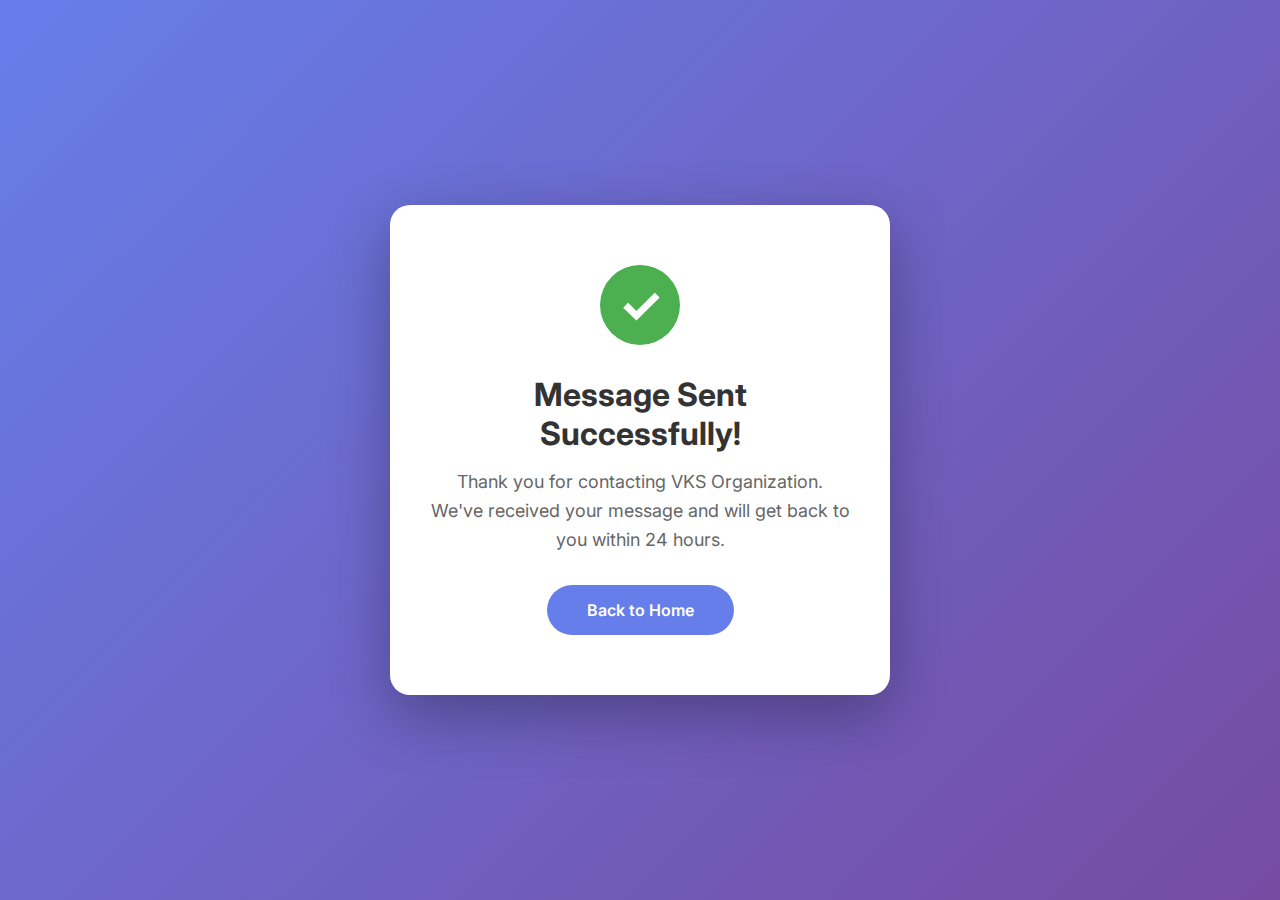
<file: success.html>
<!DOCTYPE html>
<html lang="en">

<head>
    <meta charset="UTF-8">
    <meta name="viewport" content="width=device-width, initial-scale=1.0">
    <title>Message Sent - VKS Organization</title>
    <link rel="preconnect" href="https://fonts.googleapis.com">
    <link rel="preconnect" href="https://fonts.gstatic.com" crossorigin>
    <link href="https://fonts.googleapis.com/css2?family=Inter:wght@300;400;500;600;700;900&display=swap"
        rel="stylesheet">
    <style>
        * {
            margin: 0;
            padding: 0;
            box-sizing: border-box;
        }

        body {
            font-family: 'Inter', sans-serif;
            background: linear-gradient(135deg, #667eea 0%, #764ba2 100%);
            min-height: 100vh;
            display: flex;
            align-items: center;
            justify-content: center;
            padding: 20px;
        }

        .success-container {
            background: white;
            padding: 60px 40px;
            border-radius: 20px;
            box-shadow: 0 20px 60px rgba(0, 0, 0, 0.3);
            text-align: center;
            max-width: 500px;
            animation: slideUp 0.5s ease;
        }

        @keyframes slideUp {
            from {
                opacity: 0;
                transform: translateY(30px);
            }

            to {
                opacity: 1;
                transform: translateY(0);
            }
        }

        .checkmark {
            width: 80px;
            height: 80px;
            border-radius: 50%;
            background: #4CAF50;
            margin: 0 auto 30px;
            display: flex;
            align-items: center;
            justify-content: center;
            animation: scaleIn 0.5s ease 0.2s both;
        }

        @keyframes scaleIn {
            from {
                transform: scale(0);
            }

            to {
                transform: scale(1);
            }
        }

        .checkmark::after {
            content: '✓';
            color: white;
            font-size: 50px;
            font-weight: bold;
        }

        h1 {
            color: #333;
            font-size: 32px;
            margin-bottom: 15px;
        }

        p {
            color: #666;
            font-size: 18px;
            line-height: 1.6;
            margin-bottom: 30px;
        }

        .btn {
            display: inline-block;
            background: #667eea;
            color: white;
            padding: 15px 40px;
            border-radius: 50px;
            text-decoration: none;
            font-weight: 600;
            transition: all 0.3s ease;
        }

        .btn:hover {
            background: #764ba2;
            transform: translateY(-2px);
            box-shadow: 0 10px 20px rgba(102, 126, 234, 0.3);
        }
    </style>
</head>

<body>
    <div class="success-container">
        <div class="checkmark"></div>
        <h1>Message Sent Successfully!</h1>
        <p>Thank you for contacting VKS Organization. We've received your message and will get back to you within 24
            hours.</p>
        <a href="index.html" class="btn">Back to Home</a>
    </div>
</body>

</html>
</file>
